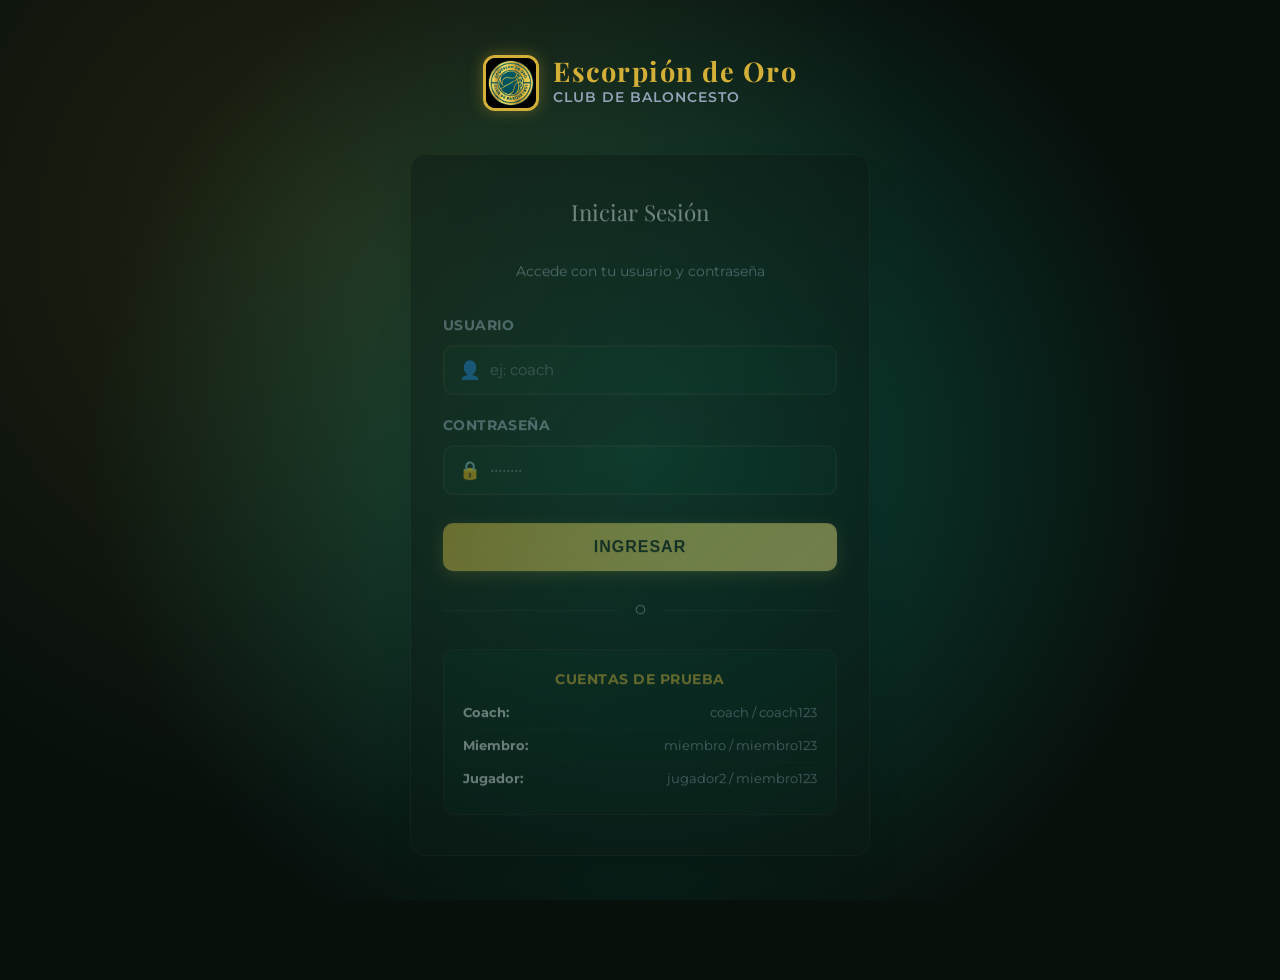
<file: cronograma.html>
<!DOCTYPE html>
<html lang="es">
<head>
  <meta charset="UTF-8" />
  <meta name="viewport" content="width=device-width, initial-scale=1.0"/>
  <title>Cronograma | Escorpión de Oro</title>
  <link rel="preconnect" href="https://fonts.googleapis.com">
  <link rel="preconnect" href="https://fonts.gstatic.com" crossorigin>
  <link href="https://fonts.googleapis.com/css2?family=Montserrat:wght@400;600;800&family=Playfair+Display:wght@700&display=swap" rel="stylesheet">
  <link rel="stylesheet" href="css/style.css" />
</head>
<body>

  <header class="header" id="mainHeader">
    <div class="container header-inner">
      <div class="logo">
        <img src="logo.png" alt="Logo Escorpión de Oro" onerror="this.style.display='none'"/>
        <div class="logo-text">
          <span class="logo-main">ESCORPIÓN DE ORO</span>
          <span class="logo-sub">Club de Baloncesto</span>
        </div>
      </div>
      <div class="club-members" id="clubMembers">
        <span class="members-label">Plantilla</span>
        <div class="members-list" id="membersList"></div>
        <button class="members-toggle" id="membersToggle">+3</button>
      </div>
      <button class="nav-toggle" id="navToggle" aria-label="Abrir menú">
        <span class="bar"></span><span class="bar"></span><span class="bar"></span>
      </button>
      <nav class="nav" id="mainNav">
        <ul class="nav-list">
          <li><a class="nav-link" href="index.html">Inicio</a></li>
          <li><a class="nav-link" href="informacion.html">Información del Club</a></li>
          <li><a class="nav-link" href="horarios.html">Horarios</a></li>
          <li><a class="nav-link" href="partidos.html">Partidos Finalizados</a></li>
          <li><a class="nav-link" href="puntuacion.html">Puntuación</a></li>
          <li><a class="nav-link active" href="cronograma.html">Cronograma</a></li>
          <li><a class="nav-link" href="miembros.html">Plantilla</a></li>
          <li><a class="nav-link" href="noticias.html">Noticias</a></li>
        </ul>
        <div class="nav-extra"><button class="btn-dark" id="themeToggle">🌙</button></div>
      </nav>
    </div>
  </header>

  <main class="container" style="padding:3rem 1.5rem;">
    <div class="panel-grid">
      <div class="card wide-card">
        <h2>Cronograma de Actividades y Reuniones</h2>
        <div class="cronograma-controls">
          <select id="filtroSemana"><option value="actual">Esta semana</option><option value="siguiente">Siguiente semana</option></select>
          <button class="btn-agendar" id="agendarBtn">+ Agendar Actividad</button>
        </div>
        <div class="cronograma-grid" id="cronogramaGrid"></div>

        <div class="modal" id="modalAgendar">
          <div class="modal-content">
            <span class="cerrar" id="cerrarModal">&times;</span>
            <h3>Nueva Actividad</h3>
            <form id="formAgendar">
              <label>Título</label>
              <input type="text" id="actTitulo" required />
              <label>Tipo</label>
              <select id="actTipo"><option value="Entrenamiento">Entrenamiento</option><option value="Reunión">Reunión</option><option value="Evento">Evento</option><option value="Partido">Partido</option></select>
              <label>Fecha</label>
              <input type="date" id="actFecha" required />
              <label>Hora</label>
              <input type="time" id="actHora" required />
              <label>Lugar</label>
              <input type="text" id="actLugar" placeholder="Polideportivo Escorpión" />
              <button type="submit" class="btn-guardar">Guardar</button>
            </form>
          </div>
        </div>
      </div>
    </div>
  </main>

  <footer class="footer">
    <div class="container footer-inner">
      <div class="footer-brand"><span class="logo-main">ESCORPIÓN DE ORO</span><p>Pasión y orgullo en cada jugada.</p></div>
      <div class="footer-copy"><p>© 2026 Escorpión de Oro. Todos los derechos reservados.</p></div>
    </div>
  </footer>

  <script src="js/db.js"></script>
  <script src="js/app.js"></script>
</body>
</html>
</file>
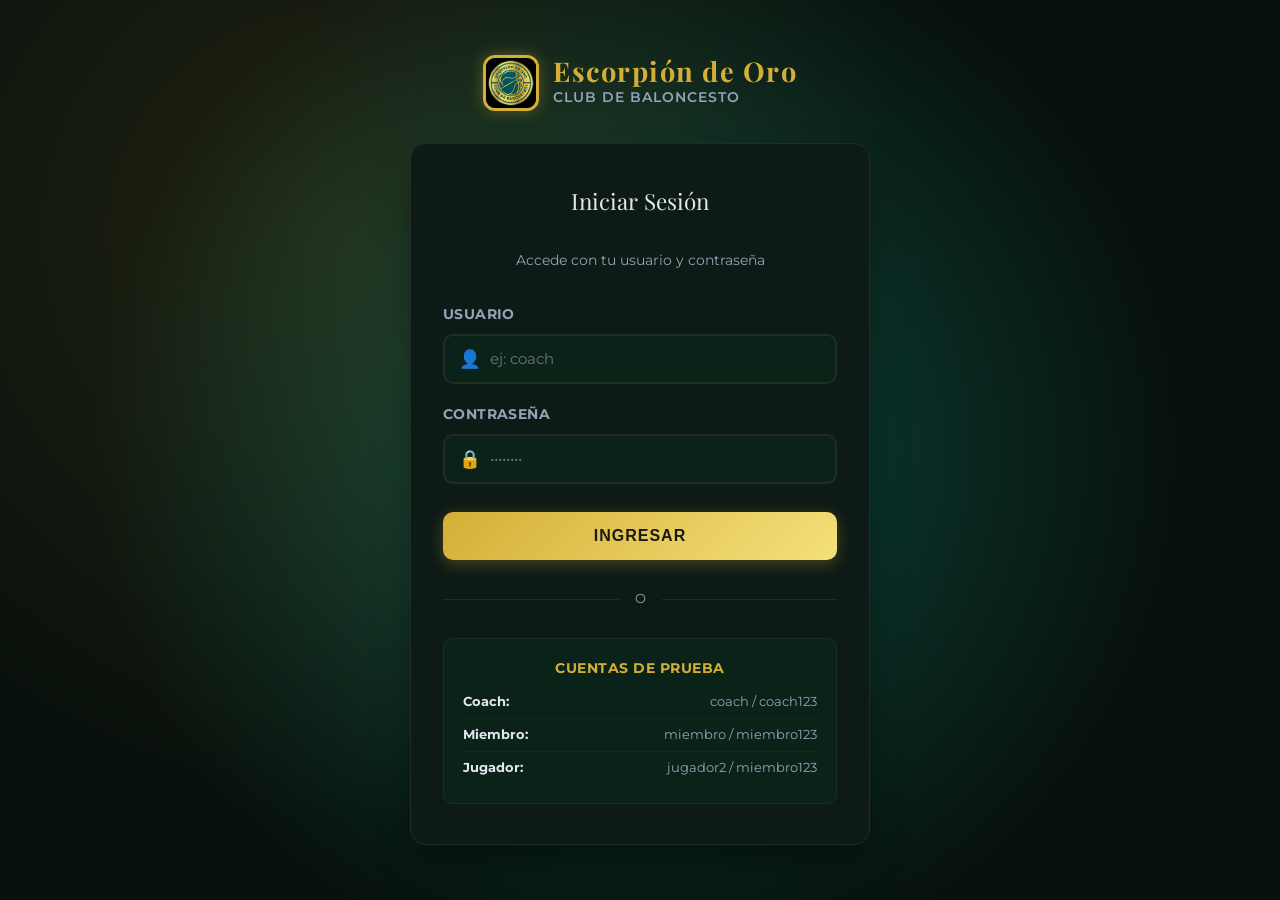
<file: horarios.html>
<!DOCTYPE html>
<html lang="es">
<head>
  <meta charset="UTF-8" />
  <meta name="viewport" content="width=device-width, initial-scale=1.0"/>
  <title>Horarios | Escorpión de Oro</title>
  <link rel="preconnect" href="https://fonts.googleapis.com">
  <link rel="preconnect" href="https://fonts.gstatic.com" crossorigin>
  <link href="https://fonts.googleapis.com/css2?family=Montserrat:wght@400;600;800&family=Playfair+Display:wght@700&display=swap" rel="stylesheet">
  <link rel="stylesheet" href="css/style.css" />
</head>
<body>

  <header class="header" id="mainHeader">
    <div class="container header-inner">
      <div class="logo">
        <img src="logo.png" alt="Logo Escorpión de Oro" onerror="this.style.display='none'"/>
        <div class="logo-text">
          <span class="logo-main">ESCORPIÓN DE ORO</span>
          <span class="logo-sub">Club de Baloncesto</span>
        </div>
      </div>
      <div class="club-members" id="clubMembers">
        <span class="members-label">Plantilla</span>
        <div class="members-list" id="membersList"></div>
        <button class="members-toggle" id="membersToggle">+3</button>
      </div>
      <button class="nav-toggle" id="navToggle" aria-label="Abrir menú">
        <span class="bar"></span><span class="bar"></span><span class="bar"></span>
      </button>
      <nav class="nav" id="mainNav">
        <ul class="nav-list">
          <li><a class="nav-link" href="index.html">Inicio</a></li>
          <li><a class="nav-link" href="informacion.html">Información del Club</a></li>
          <li><a class="nav-link active" href="horarios.html">Horarios</a></li>
          <li><a class="nav-link" href="partidos.html">Partidos Finalizados</a></li>
          <li><a class="nav-link" href="puntuacion.html">Puntuación</a></li>
          <li><a class="nav-link" href="cronograma.html">Cronograma</a></li>
          <li><a class="nav-link" href="miembros.html">Plantilla</a></li>
          <li><a class="nav-link" href="noticias.html">Noticias</a></li>
        </ul>
        <div class="nav-extra"><button class="btn-dark" id="themeToggle">🌙</button></div>
      </nav>
    </div>
  </header>

  <main class="container" style="padding:3rem 1.5rem;">
    <div class="panel-grid">
      <div class="card">
        <h2>Horarios de Entrenamiento</h2>
        <div class="table-wrapper">
          <table class="data-table">
            <thead><tr><th>Día</th><th>Categoría</th><th>Hora</th><th>Lugar</th><th>Entrenador</th></tr></thead>
            <tbody id="horariosBody"></tbody>
          </table>
        </div>
      </div>
      <div class="card">
        <h2>Próximos Eventos</h2>
        <div class="events-list" id="proximosEventos"></div>
      </div>
    </div>
  </main>

  <footer class="footer">
    <div class="container footer-inner">
      <div class="footer-brand"><span class="logo-main">ESCORPIÓN DE ORO</span><p>Pasión y orgullo en cada jugada.</p></div>
      <div class="footer-copy"><p>© 2026 Escorpión de Oro. Todos los derechos reservados.</p></div>
    </div>
  </footer>

  <script src="js/db.js"></script>
  <script src="js/app.js"></script>
</body>
</html>
</file>
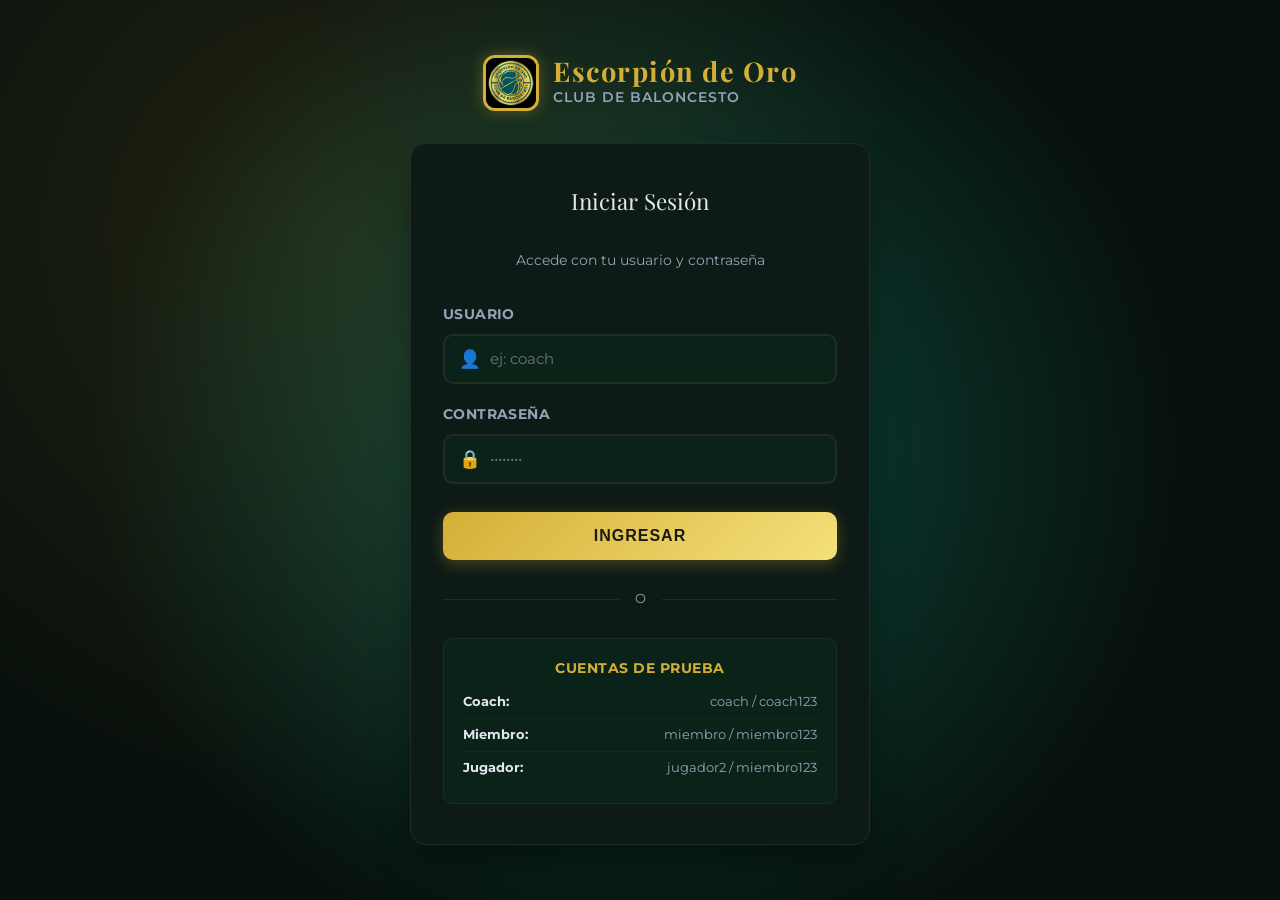
<file: informacion.html>
<!DOCTYPE html>
<html lang="es">
<head>
  <meta charset="UTF-8" />
  <meta name="viewport" content="width=device-width, initial-scale=1.0"/>
  <title>Información del Club | Escorpión de Oro</title>
  <link rel="preconnect" href="https://fonts.googleapis.com">
  <link rel="preconnect" href="https://fonts.gstatic.com" crossorigin>
  <link href="https://fonts.googleapis.com/css2?family=Montserrat:wght@400;600;800&family=Playfair+Display:wght@700&display=swap" rel="stylesheet">
  <link rel="stylesheet" href="css/style.css" />
</head>
<body>

  <header class="header" id="mainHeader">
    <div class="container header-inner">
      <div class="logo">
        <img src="logo.png" alt="Logo Escorpión de Oro" onerror="this.style.display='none'"/>
        <div class="logo-text">
          <span class="logo-main">ESCORPIÓN DE ORO</span>
          <span class="logo-sub">Club de Baloncesto</span>
        </div>
      </div>
      <div class="club-members" id="clubMembers">
        <span class="members-label">Plantilla</span>
        <div class="members-list" id="membersList"></div>
        <button class="members-toggle" id="membersToggle">+3</button>
      </div>
      <button class="nav-toggle" id="navToggle" aria-label="Abrir menú">
        <span class="bar"></span><span class="bar"></span><span class="bar"></span>
      </button>
      <nav class="nav" id="mainNav">
        <ul class="nav-list">
          <li><a class="nav-link" href="index.html">Inicio</a></li>
          <li><a class="nav-link active" href="informacion.html">Información del Club</a></li>
          <li><a class="nav-link" href="horarios.html">Horarios</a></li>
          <li><a class="nav-link" href="partidos.html">Partidos Finalizados</a></li>
          <li><a class="nav-link" href="puntuacion.html">Puntuación</a></li>
          <li><a class="nav-link" href="cronograma.html">Cronograma</a></li>
          <li><a class="nav-link" href="miembros.html">Plantilla</a></li>
          <li><a class="nav-link" href="noticias.html">Noticias</a></li>
        </ul>
        <div class="nav-extra"><button class="btn-dark" id="themeToggle">🌙</button></div>
      </nav>
    </div>
  </header>

  <main class="container" style="padding:3rem 1.5rem;">
    <div class="panel-grid">
      <div class="card info-card">
        <h2>Sobre el Club</h2>
        <p><strong>Escorpión de Oro</strong> no es solo un club de baloncesto; es una comunidad de atletas que definen el estándar de la excelencia. Nuestra misión es elevar el deporte a través de la disciplina técnica y el espíritu de lucha sin límites. Formamos líderes en la cancha impulsando el crecimiento del baloncesto en nuestra región con una visión industrial y profesional.</p>
        <ul class="info-list">
          <li><strong>Nombre:</strong> Escorpión de Oro</li>
          <li><strong>Deporte:</strong> Baloncesto</li>
          <li><strong>Sede:</strong> Polideportivo Escorpión, Sevilla, España</li>
          <li><strong>Fundación:</strong> 2010</li>
          <li><strong>Entrenador:</strong> Coach Mateo Rivas</li>
        </ul>
        <div class="social">
          <a href="#" title="Facebook">Facebook</a>
          <a href="#" title="Instagram">Instagram</a>
          <a href="#" title="YouTube">YouTube</a>
          <a href="#" title="X">X</a>
          <a href="#" title="LinkedIn">LinkedIn</a>
          <a href="#" title="TikTok">TikTok</a>
        </div>
      </div>
      <div class="card gallery-card">
        <h2>Galería del Club</h2>
        <div class="gallery" id="clubGallery"></div>
      </div>
      <div class="card values-card wide-card">
        <h2>Valores Héroes y Élite</h2>
        <div class="values-grid">
          <div class="value"><span class="value-num">01</span><h3>Estadísticas</h3><p>Rendimiento de cada jugador con datos técnicos detallados.</p></div>
          <div class="value"><span class="value-num">02</span><h3>Calendario</h3><p>Horarios oficiales de partidos y eventos del club.</p></div>
          <div class="value"><span class="value-num">03</span><h3>Noticias</h3><p>Información exclusiva del equipo y resultados recientes.</p></div>
        </div>
      </div>
    </div>
  </main>

  <footer class="footer">
    <div class="container footer-inner">
      <div class="footer-brand"><span class="logo-main">ESCORPIÓN DE ORO</span><p>Pasión y orgullo en cada jugada.</p></div>
      <div class="footer-copy"><p>© 2026 Escorpión de Oro. Todos los derechos reservados.</p><p>Sitio de gestión interna del club — sin sección de compra ni entradas.</p></div>
    </div>
  </footer>

  <script src="js/db.js"></script>
  <script src="js/app.js"></script>
</body>
</html>
</file>
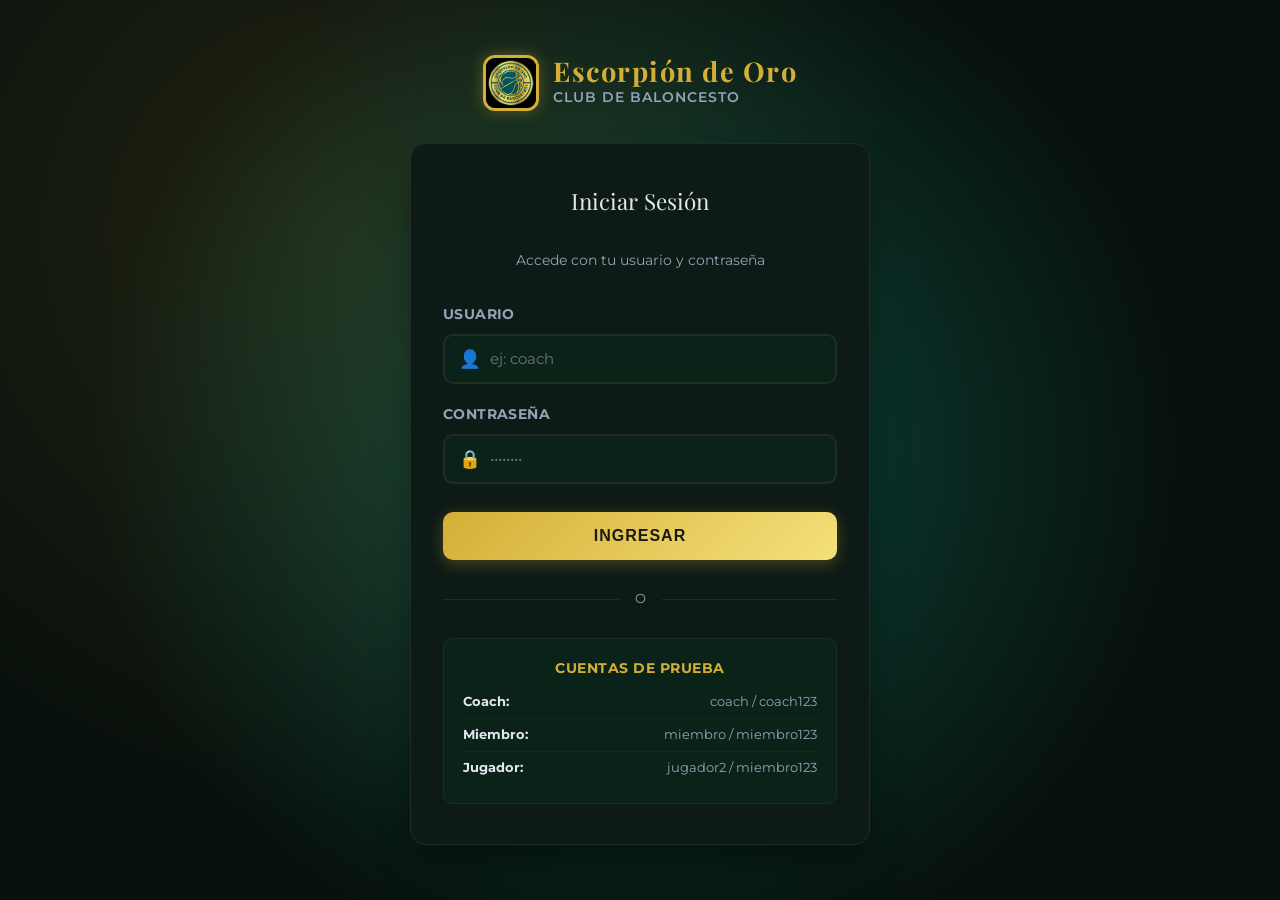
<file: login.html>
<!DOCTYPE html>
<html lang="es">
<head>
  <meta charset="UTF-8" />
  <meta name="viewport" content="width=device-width, initial-scale=1.0"/>
  <title>Iniciar Sesión | Escorpión de Oro</title>
  <link rel="preconnect" href="https://fonts.googleapis.com">
  <link rel="preconnect" href="https://fonts.gstatic.com" crossorigin>
  <link href="https://fonts.googleapis.com/css2?family=Montserrat:wght@400;600;800&family=Playfair+Display:wght@700&display=swap" rel="stylesheet">
  <link rel="stylesheet" href="css/style.css" />
  <style>
    /* Fondo de la página */
    .login-page {
      min-height: 100vh;
      display: flex;
      align-items: center;
      justify-content: center;
      background: radial-gradient(circle at center, #0b4a3e 0%, #08100c 70%);
      padding: 2rem;
      position: relative;
      overflow: hidden;
    }
    .login-page::before {
      content: "";
      position: absolute;
      top: -10%;
      left: -10%;
      width: 120%;
      height: 120%;
      background: radial-gradient(circle at 30% 30%, rgba(212, 175, 55, 0.12), transparent 45%);
      pointer-events: none;
      z-index: 0;
    }

    /* Contenedor principal centrado */
    .login-wrapper {
      position: relative;
      z-index: 1;
      width: 100%;
      max-width: 460px;
      display: flex;
      flex-direction: column;
      align-items: center;
    }

    /* Logo más pequeño, a la izquierda del título */
    .login-brand {
      display: flex;
      align-items: center;
      gap: 0.9rem;
      margin-bottom: 2rem;
      justify-content: center;
    }
    .login-logo {
      width: 56px;
      height: 56px;
      border-radius: 12px;
      border: 3px solid var(--dorado);
      object-fit: cover;
      box-shadow: 0 0 15px rgba(212, 175, 55, 0.35);
      flex-shrink: 0;
    }
    .login-brand-text {
      display: flex;
      flex-direction: column;
    }
    .login-brand h1 {
      font-family: 'Playfair Display', serif;
      font-size: 1.7rem;
      color: var(--dorado);
      margin: 0;
      letter-spacing: 1.5px;
      line-height: 1.1;
    }
    .login-brand span {
      font-size: 0.85rem;
      color: var(--texto-suave);
      font-weight: 600;
      letter-spacing: 1px;
      text-transform: uppercase;
    }

    /* Cuadro del formulario */
    .login-card {
      background: var(--fondo-tarjeta);
      border: 1px solid var(--borde);
      border-radius: 16px;
      padding: 2.5rem 2rem;
      width: 100%;
      box-shadow: 0 20px 40px -10px rgba(0, 0, 0, 0.5);
      animation: slideUp 0.5s ease-out;
    }
    @keyframes slideUp {
      from { opacity: 0; transform: translateY(20px); }
      to { opacity: 1; transform: translateY(0); }
    }

    .form-title {
      text-align: center;
      margin-bottom: 1.8rem;
      color: var(--texto);
      font-family: 'Playfair Display', serif;
      font-size: 1.4rem;
    }
    .form-subtitle {
      text-align: center;
      color: var(--texto-suave);
      font-size: 0.9rem;
      margin-bottom: 2rem;
    }

    .form-group {
      margin-bottom: 1.25rem;
    }
    .form-group label {
      display: block;
      margin-bottom: 0.5rem;
      font-weight: 700;
      color: var(--texto-suave);
      font-size: 0.85rem;
      letter-spacing: 0.4px;
      text-transform: uppercase;
    }
    .input-wrapper {
      position: relative;
    }
    .input-wrapper input {
      width: 100%;
      background: var(--fondo-input);
      border: 2px solid var(--borde);
      color: var(--texto);
      padding: 0.85rem 1rem 0.85rem 2.8rem;
      border-radius: 10px;
      font-family: inherit;
      font-size: 0.95rem;
      box-sizing: border-box;
      transition: all 0.3s ease;
    }
    .input-wrapper input:focus {
      outline: none;
      border-color: var(--dorado);
      box-shadow: 0 0 0 3px rgba(212, 175, 55, 0.15);
    }
    .input-wrapper input::placeholder {
      color: #6b7280;
    }
    .input-icon {
      position: absolute;
      left: 1rem;
      top: 50%;
      transform: translateY(-50%);
      color: var(--texto-suave);
      font-size: 1.1rem;
    }

    .btn-login {
      width: 100%;
      background: linear-gradient(135deg, var(--dorado) 0%, #f5e07a 100%);
      color: #1a1a10;
      border: none;
      padding: 0.95rem;
      border-radius: 10px;
      font-weight: 800;
      font-size: 1rem;
      letter-spacing: 1px;
      text-transform: uppercase;
      cursor: pointer;
      transition: all 0.3s ease;
      box-shadow: 0 4px 15px rgba(212, 175, 55, 0.3);
      margin-top: 0.5rem;
    }
    .btn-login:hover {
      transform: translateY(-2px);
      box-shadow: 0 8px 25px rgba(212, 175, 55, 0.4);
      background: linear-gradient(135deg, #f5e07a 0%, var(--dorado) 100%);
    }
    .btn-login:active {
      transform: translateY(0);
    }

    .login-divider {
      display: flex;
      align-items: center;
      gap: 1rem;
      margin: 1.8rem 0;
      color: var(--texto-suave);
      font-size: 0.8rem;
    }
    .login-divider::before, .login-divider::after {
      content: "";
      flex: 1;
      height: 1px;
      background: var(--borde);
    }

    .cuentas-prueba {
      margin-top: 1.5rem;
      padding: 1.2rem;
      background: var(--fondo-input);
      border: 1px solid var(--borde);
      border-radius: 10px;
    }
    .cuentas-prueba h4 {
      color: var(--dorado);
      font-size: 0.85rem;
      margin-bottom: 0.75rem;
      text-transform: uppercase;
      letter-spacing: 0.5px;
      text-align: center;
    }
    .cuenta-item {
      display: flex;
      justify-content: space-between;
      font-size: 0.8rem;
      color: var(--texto-suave);
      margin-bottom: 0.35rem;
      padding-bottom: 0.35rem;
      border-bottom: 1px solid rgba(255,255,255,0.03);
    }
    .cuenta-item:last-child { border-bottom: none; margin-bottom: 0; }
    .cuenta-item strong {
      color: var(--texto);
      font-weight: 700;
    }

    @media (max-width: 480px) {
      .login-card { padding: 2rem 1.5rem; }
      .login-brand h1 { font-size: 1.5rem; }
    }
  </style>
</head>
<body>

  <div class="login-page">
    <div class="login-wrapper">
      <div class="login-brand">
        <img src="logo.png" alt="Logo Escorpión de Oro" class="login-logo" onerror="this.style.display='none'"/>
        <div class="login-brand-text">
          <h1>Escorpión de Oro</h1>
          <span>Club de Baloncesto</span>
        </div>
      </div>

      <div class="login-card">
        <div class="form-title">Iniciar Sesión</div>
        <div class="form-subtitle">Accede con tu usuario y contraseña</div>

        <form id="formLogin">
          <div class="form-group">
            <label>Usuario</label>
            <div class="input-wrapper">
              <span class="input-icon">👤</span>
              <input type="text" id="loginUsername" placeholder="ej: coach" required />
            </div>
          </div>
          <div class="form-group">
            <label>Contraseña</label>
            <div class="input-wrapper">
              <span class="input-icon">🔒</span>
              <input type="password" id="loginPassword" placeholder="••••••••" required />
            </div>
          </div>
          <button type="submit" class="btn-login">Ingresar</button>
        </form>

        <div class="login-divider">O</div>

        <div class="cuentas-prueba">
          <h4>Cuentas de prueba</h4>
          <div class="cuenta-item"><strong>Coach:</strong> <span>coach / coach123</span></div>
          <div class="cuenta-item"><strong>Miembro:</strong> <span>miembro / miembro123</span></div>
          <div class="cuenta-item"><strong>Jugador:</strong> <span>jugador2 / miembro123</span></div>
        </div>
      </div>
    </div>
  </div>

  <script src="js/db.js"></script>
  <script>
    document.getElementById('formLogin').addEventListener('submit', async (e) => {
      e.preventDefault();
      const username = document.getElementById('loginUsername').value.trim();
      const password = document.getElementById('loginPassword').value;

      const usuarios = await window.escDb.getUsers();
      const usuario = usuarios.find(u => u.username === username && u.password === password);

      if (!usuario) {
        alert('Usuario o contraseña incorrectos. Intenta con una cuenta de prueba.');
        return;
      }

      await window.escDb.setSession(usuario);
      window.location.href = 'index.html';
    });

    window.escDb.initDefaultUsers();
  </script>
</body>
</html>
</file>
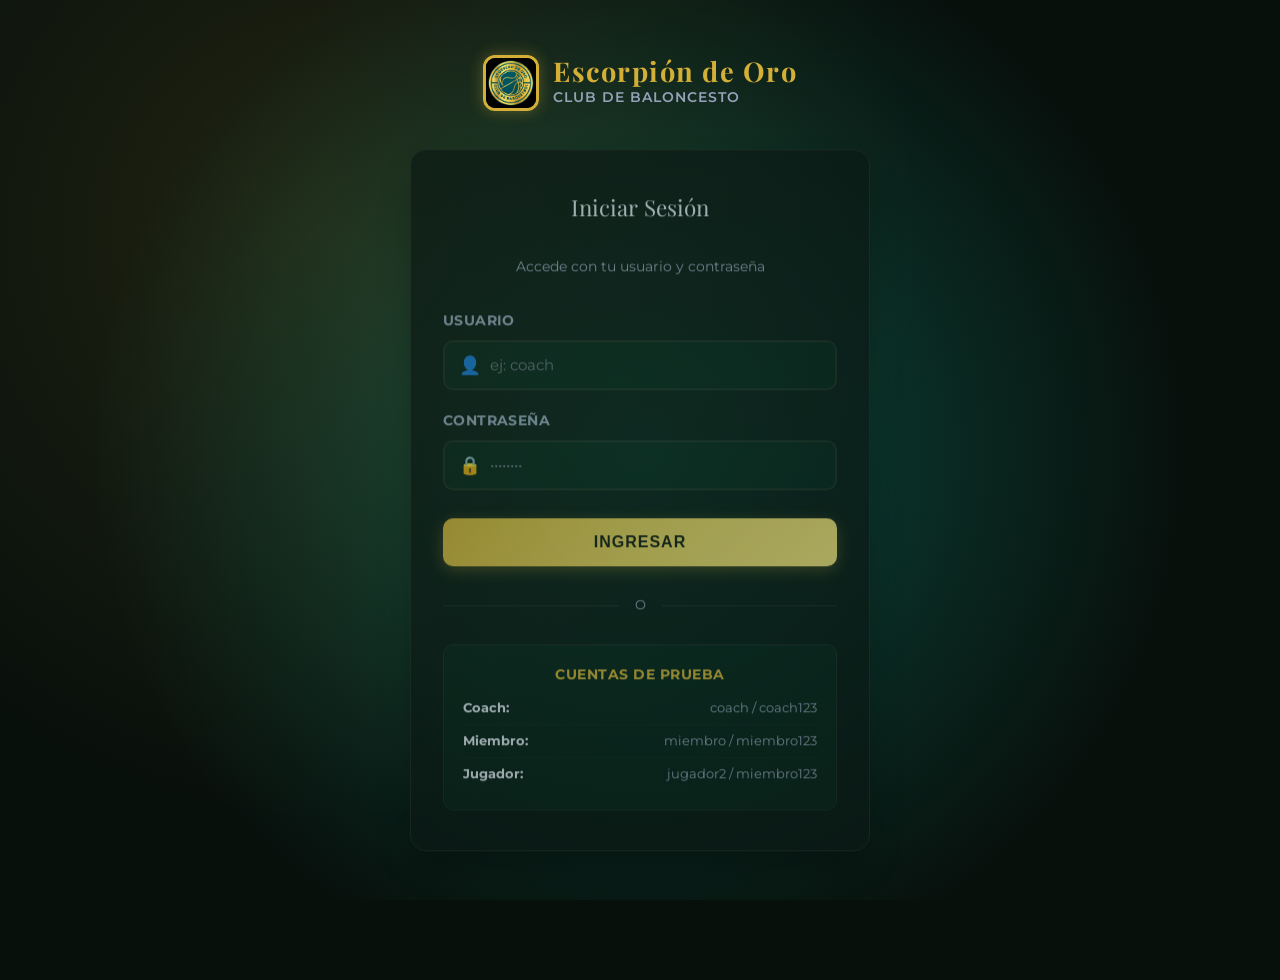
<file: miembros.html>
<!DOCTYPE html>
<html lang="es">
<head>
  <meta charset="UTF-8" />
  <meta name="viewport" content="width=device-width, initial-scale=1.0"/>
  <title>Plantilla | Escorpión de Oro</title>
  <link rel="preconnect" href="https://fonts.googleapis.com">
  <link rel="preconnect" href="https://fonts.gstatic.com" crossorigin>
  <link href="https://fonts.googleapis.com/css2?family=Montserrat:wght@400;600;800&family=Playfair+Display:wght@700&display=swap" rel="stylesheet">
  <link rel="stylesheet" href="css/style.css" />
  <style>
    .form-row { display: grid; grid-template-columns: 1fr 1fr; gap: 1rem; }
    @media (max-width: 560px) { .form-row { grid-template-columns: 1fr; } }
    .form-actions { display: flex; gap: 0.75rem; justify-content: flex-end; margin-top: 1rem; }
  </style>
</head>
<body>

  <header class="header" id="mainHeader">
    <div class="container header-inner">
      <div class="logo">
        <img src="logo.png" alt="Logo Escorpión de Oro" onerror="this.style.display='none'"/>
        <div class="logo-text">
          <span class="logo-main">ESCORPIÓN DE ORO</span>
          <span class="logo-sub">Club de Baloncesto</span>
        </div>
      </div>
      <div class="nav-extra">
        <button class="btn-dark" id="btnPerfilMiembros">Perfil</button>
        <button class="btn-dark" id="btnSalirMiembros">Cerrar Sesión</button>
      </div>
    </div>
  </header>

  <main class="container" style="padding:3rem 1.5rem;">
    <div class="panel-header" style="margin-bottom:1.5rem; align-items:center;">
      <h2>Plantilla del Club</h2>
      <button class="btn-guardar" id="btnNuevoMiembro" style="padding:0.55rem 1.1rem; font-size:0.9rem; margin-left:auto;">+ Agregar Jugador</button>
    </div>

    <div class="card wide-card">
      <div class="table-wrapper">
        <table class="data-table">
          <thead>
            <tr>
              <th>Foto</th>
              <th>Nombre</th>
              <th>Posición</th>
              <th>Número</th>
              <th>Partidos</th>
              <th>Puntos</th>
              <th>Acciones</th>
            </tr>
          </thead>
          <tbody id="miembrosBody"></tbody>
        </table>
      </div>
    </div>

    <!-- Modal Agregar/Editar Miembro -->
    <div class="modal" id="modalMiembro">
      <div class="modal-content">
        <span class="cerrar" id="cerrarModalMiembro">&times;</span>
        <h3 id="modalMiembroTitulo">Agregar Jugador</h3>
        <form id="formMiembro">
          <input type="hidden" id="miembroIdx" />
          <div class="form-row">
            <div class="form-group">
              <label>Nombre completo</label>
              <input type="text" id="mNombre" required placeholder="Juan Pérez" />
            </div>
            <div class="form-group">
              <label>Posición</label>
              <select id="mPosicion" required>
                <option value="Base">Base</option>
                <option value="Escolta">Escolta</option>
                <option value="Alero">Alero</option>
                <option value="Ala-Pívot">Ala-Pívot</option>
                <option value="Pívot">Pívot</option>
              </select>
            </div>
          </div>
          <div class="form-row">
            <div class="form-group">
              <label>Número de camiseta</label>
              <input type="number" id="mNumero" required min="0" max="99" placeholder="23" />
            </div>
            <div class="form-group">
              <label>Foto (nombre de archivo)</label>
              <input type="text" id="mFoto" placeholder="logo.png" />
            </div>
          </div>
          <div class="form-group">
            <label>Apodo / Bio corta</label>
            <input type="text" id="mBio" placeholder="El Base Veloz" />
          </div>
          <div class="form-actions">
            <button type="button" class="btn-dark" id="btnCancelarMiembro">Cancelar</button>
            <button type="submit" class="btn-guardar">Guardar Jugador</button>
          </div>
        </form>
      </div>
    </div>
  </main>

  <footer class="footer">
    <div class="container footer-inner">
      <div class="footer-brand"><span class="logo-main">ESCORPIÓN DE ORO</span><p>Pasión y orgullo en cada jugada.</p></div>
      <div class="footer-copy"><p>© 2026 Escorpión de Oro. Todos los derechos reservados.</p></div>
    </div>
  </footer>

  <script src="js/db.js"></script>
  <script src="js/app.js"></script>
  <script>
    let idxEditando = null;

    async function cargarMiembros() {
      const estado = await window.escDb.load();
      const body = document.getElementById('miembrosBody');
      const sesion = await window.escDb.getSession();
      const esCoach = sesion && sesion.rol === 'coach';
      if (!estado || !estado.miembros) { body.innerHTML = ''; return; }

      body.innerHTML = estado.miembros.map((m, i) => `
        <tr>
          <td><img src="${m.foto || 'logo.png'}" class="member-avatar" onerror="this.src='logo.png'; this.style.display='block';"></td>
          <td><strong>${m.nombre}</strong>${m.apodo ? '<br><small style="color:var(--texto-suave); font-size:0.75rem;">'+m.apodo+'</small>' : ''}</td>
          <td>${m.posicion || 'Sin asignar'}</td>
          <td>${m.numero || '-'}</td>
          <td>${m.partidos || 0}</td>
          <td>${m.puntos || 0}</td>
          <td style="display:flex; gap:0.4rem; flex-wrap:wrap;">
            <button class="btn-dark" style="padding:0.3rem 0.6rem; font-size:0.8rem; background:transparent; color:var(--dorado); border-color:var(--dorado);" onclick="appVerMiembro(${i})">Ver</button>
            ${esCoach ? `
              <button class="btn-guardar" style="padding:0.3rem 0.6rem; font-size:0.8rem;" onclick="appEditarMiembro(${i})">Editar</button>
              <button class="btn-dark" style="padding:0.3rem 0.6rem; font-size:0.8rem; background:transparent; color:#ef4444; border-color:#ef4444;" onclick="appEliminarMiembro(${i})">Eliminar</button>
            ` : ''}
          </td>
        </tr>
      `).join('');
    }

    window.appEditarMiembro = async (i) => {
      const estado = await window.escDb.load();
      const m = estado.miembros[i];
      idxEditando = i;
      document.getElementById('modalMiembroTitulo').textContent = 'Editar Jugador';
      document.getElementById('miembroIdx').value = i;
      document.getElementById('mNombre').value = m.nombre || '';
      document.getElementById('mPosicion').value = m.posicion || 'Base';
      document.getElementById('mNumero').value = m.numero || '';
      document.getElementById('mFoto').value = m.foto || '';
      document.getElementById('mBio').value = m.apodo || '';
      document.getElementById('modalMiembro').classList.add('active');
    };

    window.appEliminarMiembro = async (i) => {
      if (!confirm('¿Eliminar este jugador de la plantilla?')) return;
      const estado = await window.escDb.load();
      estado.miembros.splice(i, 1);
      await window.escDb.save(estado);
      cargarMiembros();
    };

    document.getElementById('btnNuevoMiembro')?.addEventListener('click', () => {
      idxEditando = null;
      document.getElementById('modalMiembroTitulo').textContent = 'Agregar Jugador';
      document.getElementById('formMiembro').reset();
      document.getElementById('miembroIdx').value = '';
      document.getElementById('modalMiembro').classList.add('active');
    });

    document.getElementById('cerrarModalMiembro')?.addEventListener('click', () => {
      document.getElementById('modalMiembro').classList.remove('active');
    });
    document.getElementById('btnCancelarMiembro')?.addEventListener('click', () => {
      document.getElementById('modalMiembro').classList.remove('active');
    });
    document.getElementById('modalMiembro')?.addEventListener('click', (e) => { if (e.target === document.getElementById('modalMiembro')) document.getElementById('modalMiembro').classList.remove('active'); });

    document.getElementById('formMiembro')?.addEventListener('submit', async (e) => {
      e.preventDefault();
      const estado = await window.escDb.load();
      const jugador = {
        nombre: document.getElementById('mNombre').value.trim(),
        posicion: document.getElementById('mPosicion').value,
        numero: document.getElementById('mNumero').value.trim(),
        foto: document.getElementById('mFoto').value.trim() || 'logo.png',
        apodo: document.getElementById('mBio').value.trim(),
        partidos: 0,
        puntos: 0
      };
      if (!jugador.nombre) { alert('El nombre es obligatorio'); return; }

      if (idxEditando !== null) {
        estado.miembros[idxEditando] = { ...estado.miembros[idxEditando], ...jugador };
      } else {
        estado.miembros.push(jugador);
      }
      await window.escDb.save(estado);
      document.getElementById('modalMiembro').classList.remove('active');
      cargarMiembros();
    });

    window.appVerMiembro = (i) => {
      const m = estadoMiembrosCache?.[i];
      if (!m) return;
      alert(`🏀 ${m.nombre}\n\nPosición: ${m.posicion || 'Sin asignar'}\nNúmero: ${m.numero || '-'}\nPartidos: ${m.partidos || 0}\nPuntos: ${m.puntos || 0}\nApodo: ${m.apodo || 'Sin apodo'}`);
    };

    let estadoMiembrosCache = null;

    const _cargarMiembrosOrig = cargarMiembros;
    cargarMiembros = async function() {
      const estado = await window.escDb.load();
      estadoMiembrosCache = estado.miembros || [];
      await _cargarMiembrosOrig();
    };

    document.getElementById('btnSalirMiembros')?.addEventListener('click', async () => {
      await window.escDb.clearSession();
      window.location.href = 'login.html';
    });
    document.getElementById('btnPerfilMiembros')?.addEventListener('click', () => { window.location.href = 'profile.html'; });

    document.addEventListener('DOMContentLoaded', cargarMiembros);
  </script>
</body>
</html>
</file>
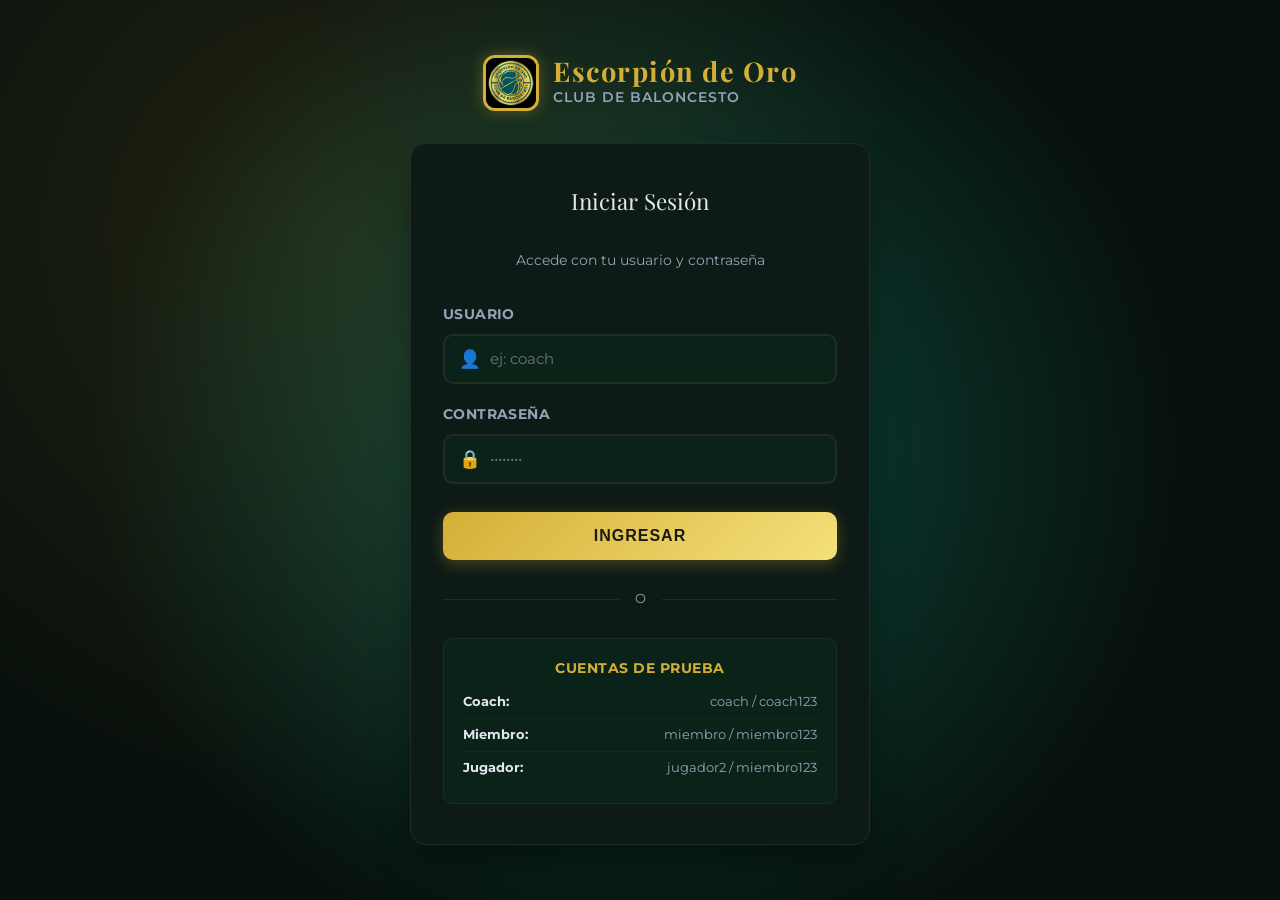
<file: noticias.html>
<!DOCTYPE html>
<html lang="es">
<head>
  <meta charset="UTF-8" />
  <meta name="viewport" content="width=device-width, initial-scale=1.0"/>
  <title>Noticias | Escorpión de Oro</title>
  <link rel="preconnect" href="https://fonts.googleapis.com">
  <link rel="preconnect" href="https://fonts.gstatic.com" crossorigin>
  <link href="https://fonts.googleapis.com/css2?family=Montserrat:wght@400;600;800&family=Playfair+Display:wght@700&display=swap" rel="stylesheet">
  <link rel="stylesheet" href="css/style.css" />
  <style>
    .news-form { background: var(--fondo-tarjeta); border: 1px solid var(--borde); border-radius: var(--radius); padding: 1.5rem; margin-bottom: 2rem; box-shadow: var(--sombra); }
    .news-form h3 { margin-top: 0; color: var(--dorado); font-size: 1.1rem; margin-bottom: 1rem; }
    .news-grid { display: grid; grid-template-columns: repeat(auto-fill, minmax(300px, 1fr)); gap: 1.5rem; }
    .news-card { background: var(--fondo-tarjeta); border: 1px solid var(--borde); border-radius: var(--radius); padding: 1.5rem; box-shadow: var(--sombra); transition: var(--transicion); }
    .news-card:hover { border-color: var(--dorado); transform: translateY(-3px); }
    .news-card h4 { color: var(--texto); margin: 0 0 0.5rem; font-size: 1.1rem; }
    .news-card .news-date { font-size: 0.8rem; color: var(--texto-suave); margin-bottom: 0.75rem; display: block; }
    .news-card p { color: var(--texto-suave); font-size: 0.9rem; line-height: 1.5; margin-bottom: 1rem; }
    .news-card .news-actions { display: flex; gap: 0.5rem; }
    .form-row { display: grid; grid-template-columns: 1fr 1fr; gap: 1rem; }
    @media (max-width: 560px) { .form-row { grid-template-columns: 1fr; } }
    .news-img-preview { width: 100%; height: 150px; border-radius: 8px; object-fit: cover; background: var(--fondo-input); border: 1px solid var(--borde); margin-top: 0.5rem; display: none; }
  </style>
</head>
<body>

  <header class="header" id="mainHeader">
    <div class="container header-inner">
      <div class="logo">
        <img src="logo.png" alt="Logo Escorpión de Oro" onerror="this.style.display='none'"/>
        <div class="logo-text">
          <span class="logo-main">ESCORPIÓN DE ORO</span>
          <span class="logo-sub">Club de Baloncesto</span>
        </div>
      </div>
      <div class="nav-extra">
        <button class="btn-dark" id="btnPerfilNoticias">Perfil</button>
        <button class="btn-dark" id="btnSalirNoticias">Cerrar Sesión</button>
      </div>
    </div>
  </header>

  <main class="container" style="padding:3rem 1.5rem;">
    <div class="panel-header" style="margin-bottom:1.5rem; align-items:center;">
      <h2>Noticias del Club</h2>
      <button class="btn-guardar" id="btnNuevaNoticia" style="padding:0.55rem 1.1rem; font-size:0.9rem; margin-left:auto;">+ Nueva Noticia</button>
    </div>

    <!-- Formulario Nueva Noticia -->
    <div class="news-form" id="formNoticiaBox" style="display:none;">
      <h3>✍️ Escribir Noticia</h3>
      <form id="formNoticia">
        <div class="form-group">
          <label>Título</label>
          <input type="text" id="nTitulo" required placeholder="Ej: Victoria importante vs Halcones" />
        </div>
        <div class="form-row">
          <div class="form-group">
            <label>Categoría</label>
            <select id="nCategoria">
              <option value="General">General</option>
              <option value="Partido">Resultado de Partido</option>
              <option value="Entrenamiento">Entrenamiento</option>
              <option value="Evento">Evento</option>
              <option value="Anuncio">Anuncio Importante</option>
            </select>
          </div>
          <div class="form-group">
            <label>Imagen (nombre de archivo)</label>
            <input type="text" id="nImagen" placeholder="WhatsApp Image 2026-11-12 at 16.20.45 (3).jpeg" />
          </div>
        </div>
        <div class="form-group">
          <label>Contenido</label>
          <textarea id="nContenido" rows="5" required placeholder="Cuenta lo que pasó..."></textarea>
        </div>
        <img id="nPreview" class="news-img-preview" />
        <div class="form-actions">
          <button type="button" class="btn-dark" id="btnCancelarNoticia">Cancelar</button>
          <button type="submit" class="btn-guardar">Publicar Noticia</button>
        </div>
      </form>
    </div>

    <div class="news-grid" id="noticiasGrid"></div>
  </main>

  <footer class="footer">
    <div class="container footer-inner">
      <div class="footer-brand"><span class="logo-main">ESCORPIÓN DE ORO</span><p>Pasión y orgullo en cada jugada.</p></div>
      <div class="footer-copy"><p>© 2026 Escorpión de Oro. Todos los derechos reservados.</p></div>
    </div>
  </footer>

  <script src="js/db.js"></script>
  <script src="js/app.js"></script>
  <script>
    let idxEditandoNoticia = null;

    async function cargarNoticias() {
      const estado = await window.escDb.load();
      const grid = document.getElementById('noticiasGrid');
      const sesion = await window.escDb.getSession();
      const esCoach = sesion && sesion.rol === 'coach';
      if (!estado || !estado.noticias) {
        grid.innerHTML = '<p style="color:var(--texto-suave); text-align:center; padding:2rem">No hay noticias aún.</p>';
        return;
      }
      const noticias = [...estado.noticias].reverse();
      grid.innerHTML = noticias.map((n, i) => `
        <div class="news-card">
          ${n.imagen ? `<img src="${n.imagen}" class="news-img-preview" style="display:block;" onerror="this.style.display='none'">` : ''}
          <span class="news-date">${n.fecha} • ${n.categoria}</span>
          <h4>${n.titulo}</h4>
          <p>${n.contenido}</p>
          <div class="news-actions">
            ${esCoach ? `
              <button class="btn-guardar" style="padding:0.3rem 0.6rem; font-size:0.8rem;" onclick="appEditarNoticia(${i})">Editar</button>
              <button class="btn-dark" style="padding:0.3rem 0.6rem; font-size:0.8rem; background:transparent; color:#ef4444; border-color:#ef4444;" onclick="appEliminarNoticia(${i})">Eliminar</button>
            ` : ''}
          </div>
        </div>
      `).join('');
    }

    window.appEditarNoticia = async (i) => {
      const estado = await window.escDb.load();
      const noticias = [...estado.noticias].reverse();
      const n = noticias[i];
      const idxOriginal = estado.noticias.findIndex(x => x.titulo === n.titulo && x.fecha === n.fecha);
      idxEditandoNoticia = idxOriginal;
      document.getElementById('formNoticiaBox').style.display = 'block';
      document.getElementById('formNoticiaBox').scrollIntoView({ behavior: 'smooth' });
      document.getElementById('nTitulo').value = n.titulo;
      document.getElementById('nCategoria').value = n.categoria;
      document.getElementById('nImagen').value = n.imagen || '';
      document.getElementById('nContenido').value = n.contenido;
      document.getElementById('nPreview').src = n.imagen || '';
      document.getElementById('nPreview').style.display = n.imagen ? 'block' : 'none';
    };

    window.appEliminarNoticia = async (i) => {
      if (!confirm('¿Eliminar esta noticia?')) return;
      const estado = await window.escDb.load();
      const noticias = [...estado.noticias].reverse();
      const n = noticias[i];
      const idxOriginal = estado.noticias.findIndex(x => x.titulo === n.titulo && x.fecha === n.fecha);
      estado.noticias.splice(idxOriginal, 1);
      await window.escDb.save(estado);
      cargarNoticias();
    };

    document.getElementById('btnNuevaNoticia')?.addEventListener('click', () => {
      idxEditandoNoticia = null;
      document.getElementById('formNoticiaBox').style.display = 'block';
      document.getElementById('formNoticiaBox').scrollIntoView({ behavior: 'smooth' });
      document.getElementById('formNoticia').reset();
      document.getElementById('nPreview').style.display = 'none';
    });

    document.getElementById('btnCancelarNoticia')?.addEventListener('click', () => {
      document.getElementById('formNoticiaBox').style.display = 'none';
    });

    document.getElementById('nImagen')?.addEventListener('input', (e) => {
      const prev = document.getElementById('nPreview');
      prev.src = e.target.value || '';
      prev.style.display = e.target.value ? 'block' : 'none';
    });

    document.getElementById('formNoticia')?.addEventListener('submit', async (e) => {
      e.preventDefault();
      const estado = await window.escDb.load();
      const noticia = {
        titulo: document.getElementById('nTitulo').value.trim(),
        categoria: document.getElementById('nCategoria').value,
        imagen: document.getElementById('nImagen').value.trim(),
        contenido: document.getElementById('nContenido').value.trim(),
        fecha: new Date().toLocaleDateString('es-ES', { day: 'numeric', month: 'short', year: 'numeric' })
      };
      if (!noticia.titulo || !noticia.contenido) { alert('Título y contenido son obligatorios'); return; }
      if (!estado.noticias) estado.noticias = [];
      if (idxEditandoNoticia !== null) {
        estado.noticias[idxEditandoNoticia] = noticia;
      } else {
        estado.noticias.push(noticia);
      }
      await window.escDb.save(estado);
      document.getElementById('formNoticiaBox').style.display = 'none';
      cargarNoticias();
    });

    document.getElementById('btnSalirNoticias')?.addEventListener('click', async () => {
      await window.escDb.clearSession();
      window.location.href = 'login.html';
    });
    document.getElementById('btnPerfilNoticias')?.addEventListener('click', () => { window.location.href = 'profile.html'; });

    document.addEventListener('DOMContentLoaded', cargarNoticias);
  </script>
</body>
</html>
</file>
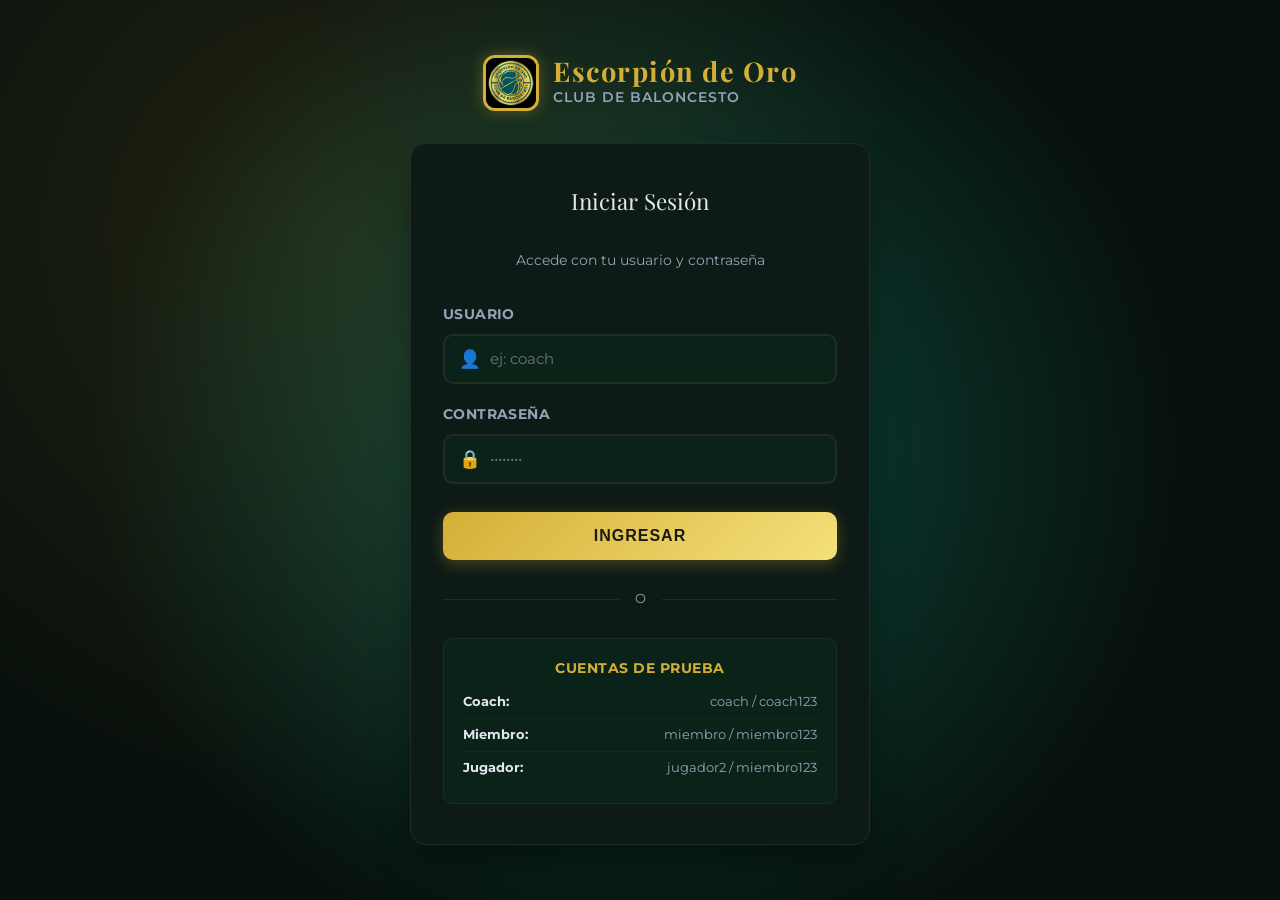
<file: partidos.html>
<!DOCTYPE html>
<html lang="es">
<head>
  <meta charset="UTF-8" />
  <meta name="viewport" content="width=device-width, initial-scale=1.0"/>
  <title>Partidos Finalizados | Escorpión de Oro</title>
  <link rel="preconnect" href="https://fonts.googleapis.com">
  <link rel="preconnect" href="https://fonts.gstatic.com" crossorigin>
  <link href="https://fonts.googleapis.com/css2?family=Montserrat:wght@400;600;800&family=Playfair+Display:wght@700&display=swap" rel="stylesheet">
  <link rel="stylesheet" href="css/style.css" />
</head>
<body>

  <header class="header" id="mainHeader">
    <div class="container header-inner">
      <div class="logo">
        <img src="logo.png" alt="Logo Escorpión de Oro" onerror="this.style.display='none'"/>
        <div class="logo-text">
          <span class="logo-main">ESCORPIÓN DE ORO</span>
          <span class="logo-sub">Club de Baloncesto</span>
        </div>
      </div>
      <div class="club-members" id="clubMembers">
        <span class="members-label">Plantilla</span>
        <div class="members-list" id="membersList"></div>
        <button class="members-toggle" id="membersToggle">+3</button>
      </div>
      <button class="nav-toggle" id="navToggle" aria-label="Abrir menú">
        <span class="bar"></span><span class="bar"></span><span class="bar"></span>
      </button>
      <nav class="nav" id="mainNav">
        <ul class="nav-list">
          <li><a class="nav-link" href="index.html">Inicio</a></li>
          <li><a class="nav-link" href="informacion.html">Información del Club</a></li>
          <li><a class="nav-link" href="horarios.html">Horarios</a></li>
          <li><a class="nav-link active" href="partidos.html">Partidos Finalizados</a></li>
          <li><a class="nav-link" href="puntuacion.html">Puntuación</a></li>
          <li><a class="nav-link" href="cronograma.html">Cronograma</a></li>
          <li><a class="nav-link" href="miembros.html">Plantilla</a></li>
          <li><a class="nav-link" href="noticias.html">Noticias</a></li>
        </ul>
        <div class="nav-extra"><button class="btn-dark" id="themeToggle">🌙</button></div>
      </nav>
    </div>
  </header>

  <main class="container" style="padding:3rem 1.5rem;">
    <div class="panel-grid">
      <div class="card">
        <div class="panel-header">
          <h2>Rol de Partidos Finalizados</h2>
          <div class="search-filtros">
            <input type="text" id="buscarPartido" placeholder="Buscar rival..." />
            <select id="filtroEstado"><option value="todos">Todos</option><option value="ganados">Ganados</option><option value="perdidos">Perdidos</option></select>
          </div>
        </div>
        <div class="table-wrapper">
          <table class="data-table">
            <thead><tr><th>Fecha</th><th>Local</th><th>Resultado</th><th>Visitante</th><th>Competición</th><th>Estado</th></tr></thead>
            <tbody id="partidosBody"></tbody>
          </table>
        </div>
        <p class="empty-msg" id="partidosEmpty" style="display:none">No se encontraron partidos.</p>
      </div>
    </div>
  </main>

  <footer class="footer">
    <div class="container footer-inner">
      <div class="footer-brand"><span class="logo-main">ESCORPIÓN DE ORO</span><p>Pasión y orgullo en cada jugada.</p></div>
      <div class="footer-copy"><p>© 2026 Escorpión de Oro. Todos los derechos reservados.</p></div>
    </div>
  </footer>

  <script src="js/db.js"></script>
  <script src="js/app.js"></script>
</body>
</html>
</file>
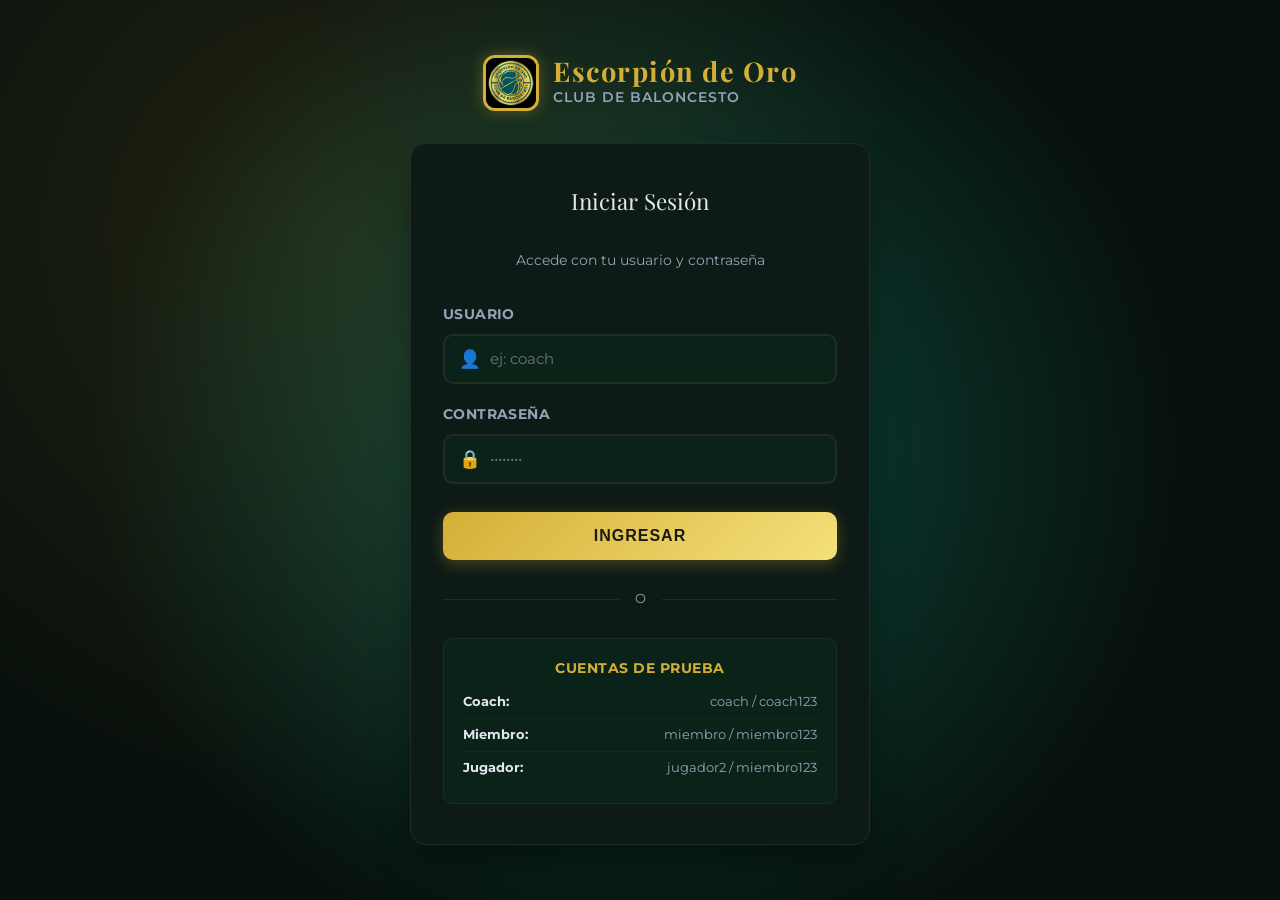
<file: profile.html>
<!DOCTYPE html>
<html lang="es">
<head>
  <meta charset="UTF-8" />
  <meta name="viewport" content="width=device-width, initial-scale=1.0"/>
  <title>Mi Perfil | Escorpión de Oro</title>
  <link rel="preconnect" href="https://fonts.googleapis.com">
  <link rel="preconnect" href="https://fonts.gstatic.com" crossorigin>
  <link href="https://fonts.googleapis.com/css2?family=Montserrat:wght@400;600;800&family=Playfair+Display:wght@700&display=swap" rel="stylesheet">
  <link rel="stylesheet" href="css/style.css" />
</head>
<body>

  <header class="header" id="mainHeader">
    <div class="container header-inner">
      <div class="logo">
        <img src="logo.png" alt="Logo Escorpión de Oro" onerror="this.style.display='none'"/>
        <div class="logo-text">
          <span class="logo-main">ESCORPIÓN DE ORO</span>
          <span class="logo-sub">Club de Baloncesto</span>
        </div>
      </div>
      <div class="nav-extra">
        <button class="btn-dark" id="btnCerrarSesion">Cerrar Sesión</button>
      </div>
    </div>
  </header>

  <main class="container" style="padding:3rem 1.5rem;">
    <div class="panel-grid">
      <div class="card wide-card">
        <div class="profile-header">
          <img id="profileFoto" src="" alt="Foto de perfil" class="profile-foto" onerror="this.style.display='none'"/>
          <div class="profile-info">
            <h2 id="profileNombre">Usuario</h2>
            <span class="profile-rol" id="profileRol">Rol</span>
            <p id="profileEmail">@usuario</p>
          </div>
          <button class="btn-guardar" id="btnCerrarSesionPerfil">Cerrar Sesión</button>
        </div>
        <div class="profile-bio">
          <h3>Sobre mí</h3>
          <p id="profileBio">No hay información disponible.</p>
        </div>
      </div>

      <div class="card">
        <h3>Estadísticas Rápidas</h3>
        <div class="hero-stats" style="justify:flex-start; gap:1.5rem;">
          <div class="stat"><span class="stat-number" id="statPartidos">0</span><span class="stat-label">Partidos registrados</span></div>
          <div class="stat"><span class="stat-number" id="statGanados">0</span><span class="stat-label">Partidos ganados</span></div>
          <div class="stat"><span class="stat-number" id="statCronograma">0</span><span class="stat-label">Actividades agendadas</span></div>
        </div>
      </div>
    </div>
  </main>

  <footer class="footer">
    <div class="container footer-inner">
      <div class="footer-brand"><span class="logo-main">ESCORPIÓN DE ORO</span><p>Pasión y orgullo en cada jugada.</p></div>
      <div class="footer-copy"><p>© 2026 Escorpión de Oro. Todos los derechos reservados.</p></div>
    </div>
  </footer>

  <script src="js/db.js"></script>
  <script src="js/app.js"></script>
  <script>
    document.getElementById('btnCerrarSesion')?.addEventListener('click', async () => {
      await window.escDb.clearSession();
      window.location.href = 'login.html';
    });
    document.getElementById('btnCerrarSesionPerfil')?.addEventListener('click', async () => {
      await window.escDb.clearSession();
      window.location.href = 'login.html';
    });

    async function cargarPerfil() {
      const usuario = await window.escDb.getSession();
      if (!usuario) { window.location.href = 'login.html'; return; }

      document.getElementById('profileNombre').textContent = usuario.nombre;
      document.getElementById('profileRol').textContent = usuario.rol === 'coach' ? 'Entrenador (Coach)' : 'Miembro del club';
      document.getElementById('profileRol').className = 'profile-rol ' + usuario.rol;
      document.getElementById('profileEmail').textContent = '@' + (usuario.username || usuario.email);
      document.getElementById('profileBio').textContent = usuario.bio || 'Sin descripción.';
      document.getElementById('profileFoto').src = usuario.foto || 'logo.png';

      const estado = await window.escDb.load();
      if (estado) {
        document.getElementById('statPartidos').textContent = estado.partidos ? estado.partidos.length : 0;
        const ganados = estado.partidos ? estado.partidos.filter(p => p.estado === 'ganado').length : 0;
        document.getElementById('statGanados').textContent = ganados;
        document.getElementById('statCronograma').textContent = estado.cronograma ? estado.cronograma.length : 0;
      }
    }

    document.addEventListener('DOMContentLoaded', cargarPerfil);
  </script>
</body>
</html>
</file>
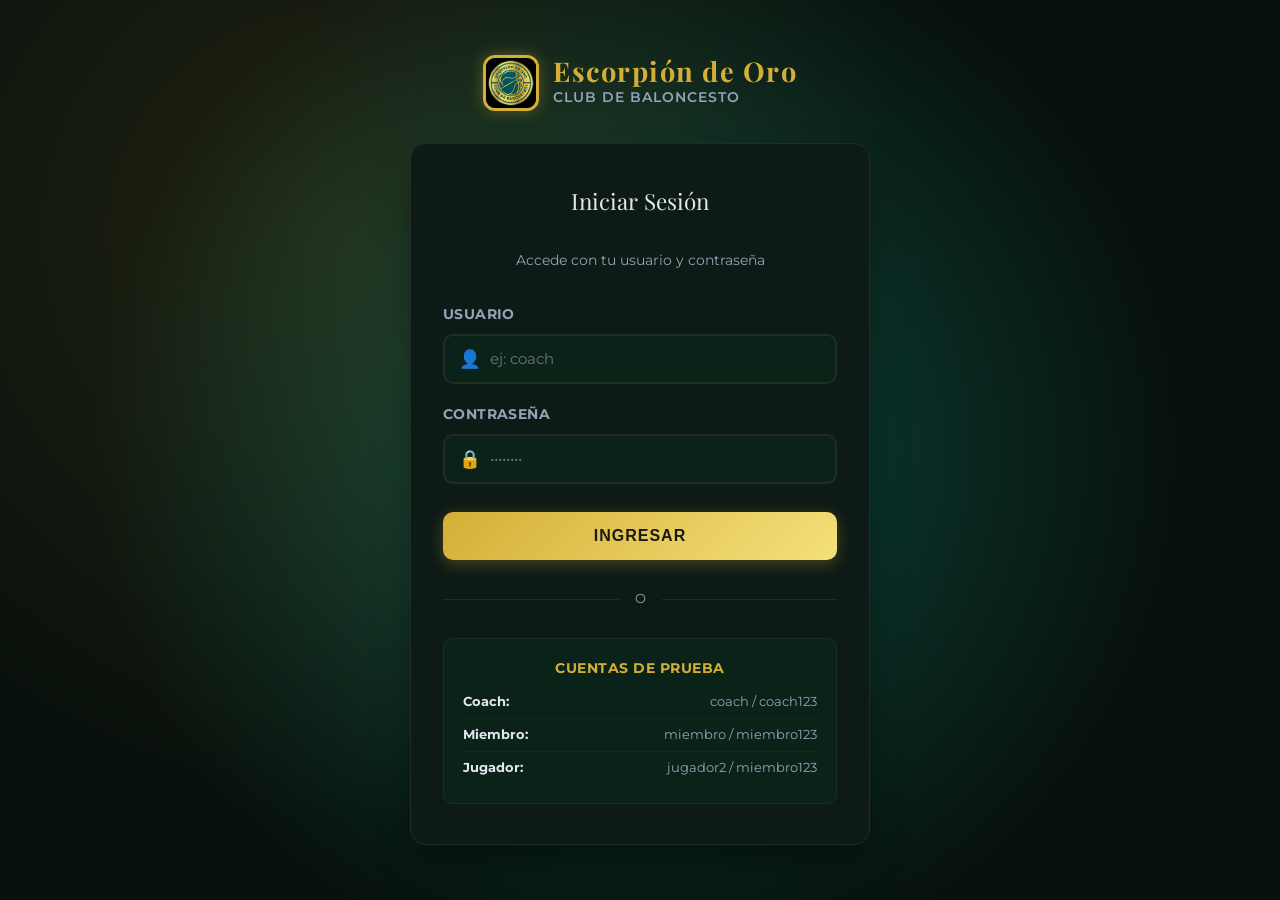
<file: puntuacion.html>
<!DOCTYPE html>
<html lang="es">
<head>
  <meta charset="UTF-8" />
  <meta name="viewport" content="width=device-width, initial-scale=1.0"/>
  <title>Puntuación | Escorpión de Oro</title>
  <link rel="preconnect" href="https://fonts.googleapis.com">
  <link rel="preconnect" href="https://fonts.gstatic.com" crossorigin>
  <link href="https://fonts.googleapis.com/css2?family=Montserrat:wght@400;600;800&family=Playfair+Display:wght@700&display=swap" rel="stylesheet">
  <link rel="stylesheet" href="css/style.css" />
</head>
<body>

  <header class="header" id="mainHeader">
    <div class="container header-inner">
      <div class="logo">
        <img src="logo.png" alt="Logo Escorpión de Oro" onerror="this.style.display='none'"/>
        <div class="logo-text">
          <span class="logo-main">ESCORPIÓN DE ORO</span>
          <span class="logo-sub">Club de Baloncesto</span>
        </div>
      </div>
      <div class="club-members" id="clubMembers">
        <span class="members-label">Plantilla</span>
        <div class="members-list" id="membersList"></div>
        <button class="members-toggle" id="membersToggle">+3</button>
      </div>
      <button class="nav-toggle" id="navToggle" aria-label="Abrir menú">
        <span class="bar"></span><span class="bar"></span><span class="bar"></span>
      </button>
      <nav class="nav" id="mainNav">
        <ul class="nav-list">
          <li><a class="nav-link" href="index.html">Inicio</a></li>
          <li><a class="nav-link" href="informacion.html">Información del Club</a></li>
          <li><a class="nav-link" href="horarios.html">Horarios</a></li>
          <li><a class="nav-link" href="partidos.html">Partidos Finalizados</a></li>
          <li><a class="nav-link active" href="puntuacion.html">Puntuación</a></li>
          <li><a class="nav-link" href="cronograma.html">Cronograma</a></li>
          <li><a class="nav-link" href="miembros.html">Plantilla</a></li>
          <li><a class="nav-link" href="noticias.html">Noticias</a></li>
        </ul>
        <div class="nav-extra"><button class="btn-dark" id="themeToggle">🌙</button></div>
      </nav>
    </div>
  </header>

  <main class="container" style="padding:3rem 1.5rem;">
    <div class="panel-grid">
      <div class="card wide-card">
        <h2>Tabla de Puntuación y Clasificación</h2>
        <div class="score-controls">
          <input type="text" id="nuevoRival" placeholder="Nombre del rival" />
          <input type="number" id="ptsLocal" placeholder="Puntos Escorpión" min="0" />
          <input type="number" id="ptsRival" placeholder="Puntos Rival" min="0" />
          <select id="nuevaCompeticion"><option value="Liga">Liga</option><option value="Amistoso">Amistoso</option><option value="Playoff">Playoff</option></select>
          <button class="btn-guardar" id="guardarPartido">Registrar Partido</button>
          <button class="btn-dark" id="btnImportar" style="margin-left:0.75rem;">📤 Importar JSON</button>
          <input type="file" id="fileImportar" accept=".json" style="display:none" />
        </div>
        <div class="table-wrapper">
          <table class="data-table" id="tablaPuntuacion">
            <thead><tr><th data-sort>Posición</th><th data-sort>Equipo</th><th data-sort>PJ</th><th data-sort>PG</th><th data-sort>PP</th><th data-sort>PF</th><th data-sort>PC</th><th data-sort>Dif.</th><th data-sort>Pts</th></tr></thead>
            <tbody id="puntuacionBody"></tbody>
          </table>
        </div>
      </div>
    </div>
  </main>

  <footer class="footer">
    <div class="container footer-inner">
      <div class="footer-brand"><span class="logo-main">ESCORPIÓN DE ORO</span><p>Pasión y orgullo en cada jugada.</p></div>
      <div class="footer-copy"><p>© 2026 Escorpión de Oro. Todos los derechos reservados.</p></div>
    </div>
  </footer>

  <script src="js/db.js"></script>
  <script src="js/app.js"></script>
</body>
</html>
</file>
<file: css/style.css>
/* ==================== VARIABLES Y BASE ==================== */
:root {
  --verde-frio: #0f766e;
  --verde-frio-oscuro: #0b4a3e;
  --verde-frio-claro: #14b8a6;
  --verde-suave: #ccfbf1;
  --dorado: #d4af37;
  --dorado-oscuro: #b8860b;
  --dorado-suave: #fef3c7;
  --fondo: #08100c;
  --fondo-tarjeta: #0d1a15;
  --fondo-input: #0b2219;
  --texto: #e2e8f0;
  --texto-suave: #94a3b8;
  --borde: #1f2d24;
  --sombra: 0 10px 30px -10px rgba(2, 6, 4, 0.6);
  --transicion: all 0.35s cubic-bezier(0.4, 0, 0.2, 1);
  --radius: 12px;
}

* { box-sizing: border-box; margin: 0; padding: 0; }

html { scroll-behavior: smooth; }

body {
  font-family: 'Montserrat', sans-serif;
  background: var(--fondo);
  color: var(--texto);
  line-height: 1.6;
  overflow-x: hidden;
}

a { text-decoration: none; color: inherit; }
ul { list-style: none; }

h1, h2, h3 { font-family: 'Playfair Display', serif; }

.container { max-width: 1200px; margin: 0 auto; padding: 0 1.5rem; }

/* Utilidades */
.btn-guardar,
.btn-agendar {
  background: var(--dorado);
  color: #1a1a10;
  border: none;
  padding: 0.75rem 1.5rem;
  border-radius: var(--radius);
  font-weight: 700;
  cursor: pointer;
  transition: var(--transicion);
  font-family: inherit;
  letter-spacing: 0.5px;
}
.btn-guardar:hover, .btn-agendar:hover {
  background: #f5e07a;
  transform: translateY(-2px);
  box-shadow: 0 0 15px rgba(212, 175, 55, 0.4);
}

.btn-dark {
  background: transparent;
  color: var(--texto);
  border: 1px solid var(--borde);
  padding: 0.5rem 0.9rem;
  border-radius: var(--radius);
  cursor: pointer;
  transition: var(--transicion);
  font-size: 1.2rem;
}
.btn-dark:hover { border-color: var(--dorado); color: var(--dorado); }

.card {
  background: var(--fondo-tarjeta);
  border: 1px solid var(--borde);
  border-radius: var(--radius);
  padding: 1.5rem;
  box-shadow: var(--sombra);
  transition: var(--transicion);
}
.card:hover { border-color: var(--verde-frio); }

.wide-card { grid-column: 1 / -1; }

.empty-msg { color: var(--texto-suave); text-align: center; padding: 1rem; }

/* ==================== HEADER ==================== */
.header {
  position: sticky;
  top: 0;
  z-index: 1000;
  background: rgba(8, 16, 12, 0.85);
  backdrop-filter: blur(10px);
  border-bottom: 1px solid var(--borde);
}

.header-inner {
  display: flex;
  align-items: center;
  justify-content: space-between;
  padding: 0.9rem 1.5rem;
  gap: 1rem;
  flex-wrap: wrap;
}

.logo {
  display: flex;
  align-items: center;
  gap: 0.75rem;
  flex-shrink: 0;
}

.logo img {
  width: 48px;
  height: 48px;
  border-radius: 50%;
  border: 3px solid var(--dorado);
  object-fit: cover;
  box-shadow: 0 0 15px rgba(212, 175, 55, 0.4);
}

.logo-text { display: flex; flex-direction: column; }
.logo-main {
  font-family: 'Playfair Display', serif;
  font-size: 1.25rem;
  font-weight: 700;
  letter-spacing: 1px;
  color: var(--texto);
}
.logo-sub { font-size: 0.75rem; color: var(--dorado); letter-spacing: 1.5px; text-transform: uppercase; }

/* Miembros en header */
.club-members {
  display: flex;
  align-items: center;
  gap: 0.5rem;
  font-size: 0.8rem;
  color: var(--texto-suave);
}
.members-label { font-weight: 600; text-transform: uppercase; letter-spacing: 0.5px; color: var(--dorado); }
.members-list { display: flex; gap: 0.35rem; }
.member-avatar {
  width: 28px;
  height: 28px;
  border-radius: 50%;
  border: 2px solid var(--verde-frio);
  object-fit: cover;
  background: var(--fondo-input);
  cursor: default;
  transition: var(--transicion);
}
.member-avatar:hover { border-color: var(--dorado); transform: scale(1.1); }
.members-toggle {
  background: var(--fondo-input);
  border: 1px solid var(--borde);
  color: var(--texto);
  border-radius: 50%;
  width: 28px;
  height: 28px;
  font-size: 0.75rem;
  cursor: pointer;
  transition: var(--transicion);
  display: flex; align-items: center; justify-content: center;
}
.members-toggle:hover { border-color: var(--dorado); }

/* Navegación */
.nav-toggle { display: none; flex-direction: column; gap: 5px; background: none; border: none; cursor: pointer; }
.nav-toggle .bar { width: 24px; height: 2.5px; background: var(--texto); border-radius: 2px; }

.nav { display: flex; align-items: center; gap: 1.5rem; flex-shrink: 0; }
.nav-list { display: flex; gap: 0.25rem; }
.nav-link {
  background: transparent;
  border: none;
  color: var(--texto-suave);
  font-family: inherit;
  font-size: 0.85rem;
  font-weight: 600;
  padding: 0.6rem 1rem;
  border-radius: var(--radius);
  cursor: pointer;
  transition: var(--transicion);
  white-space: nowrap;
}
.nav-link:hover, .nav-link.active {
  color: var(--dorado);
  background: rgba(212, 175, 55, 0.08);
}
.nav-link.active { color: var(--dorado); }

.nav-extra { margin-left: auto; }

/* ==================== HERO ==================== */
.hero {
  padding: 5rem 1.5rem 7rem;
  background: radial-gradient(circle at 60% 20%, rgba(15, 118, 110, 0.15), transparent 50%),
              radial-gradient(circle at 90% 80%, rgba(212, 175, 55, 0.1), transparent 40%);
  position: relative;
  overflow: hidden;
}
.hero::before {
  content: "";
  position: absolute; inset: 0;
  background: url('WhatsApp Image 2026-11-12 at 16.20.46.jpeg') center/cover no-repeat;
  opacity: 0.15;
  pointer-events: none;
}
.hero-content { position: relative; max-width: 900px; margin: 0 auto; text-align: center; }
.hero-badge {
  display: inline-block;
  background: rgba(212, 175, 55, 0.12);
  color: var(--dorado);
  border: 1px solid rgba(212, 175, 55, 0.35);
  padding: 0.4rem 1rem;
  border-radius: 50px;
  font-size: 0.8rem;
  font-weight: 700;
  letter-spacing: 1px;
  text-transform: uppercase;
  margin-bottom: 1rem;
}
.hero-title {
  font-size: clamp(2rem, 5vw, 3.5rem);
  line-height: 1.1;
  margin-bottom: 1rem;
  color: var(--texto);
}
.hero-title span { color: var(--dorado); }
.hero-text {
  font-size: 1.1rem;
  color: var(--texto-suave);
  max-width: 650px;
  margin: 0 auto 2rem;
}
.hero-stats {
  display: flex;
  justify-content: center;
  gap: 2rem;
  margin-bottom: 2.5rem;
  flex-wrap: wrap;
}
.stat { text-align: center; }
.stat-number {
  display: block;
  font-family: 'Playfair Display', serif;
  font-size: 2rem;
  font-weight: 700;
  color: var(--dorado);
}
.stat-label { font-size: 0.8rem; color: var(--texto-suave); text-transform: uppercase; letter-spacing: 0.5px; }
.hero-img {
  width: 100%; max-width: 360px;
  border-radius: var(--radius);
  border: 3px solid var(--verde-frio);
  box-shadow: var(--sombra);
  margin-top: 1.5rem;
  object-fit: cover;
}

/* ==================== TABS ==================== */
.tabs-container { padding: 3rem 1.5rem 5rem; }

.tab-bar {
  display: flex;
  gap: 0.4rem;
  flex-wrap: wrap;
  justify-content: center;
  margin-bottom: 2.5rem;
  border-bottom: 1px solid var(--borde);
  padding-bottom: 1rem;
}
.tab-btn {
  background: transparent;
  border: none;
  border-bottom: 2px solid transparent;
  color: var(--texto-suave);
  font-family: inherit;
  font-size: 0.95rem;
  font-weight: 600;
  padding: 0.75rem 1.4rem;
  cursor: pointer;
  transition: var(--transicion);
  border-radius: var(--radius) var(--radius) 0 0;
}
.tab-btn:hover { color: var(--texto); background: rgba(255,255,255,0.03); }
.tab-btn.active {
  color: var(--dorado);
  border-bottom-color: var(--dorado);
  background: rgba(212, 175, 55, 0.06);
}

.tab-panel { display: none; animation: fadeIn 0.4s ease; }
.tab-panel.active { display: block; }

@keyframes fadeIn { from { opacity: 0; transform: translateY(10px); } to { opacity: 1; transform: translateY(0); } }

.panel-grid {
  display: grid;
  grid-template-columns: repeat(auto-fit, minmax(300px, 1fr));
  gap: 1.5rem;
}

.panel-header {
  display: flex;
  justify-content: space-between;
  align-items: center;
  margin-bottom: 1rem;
  flex-wrap: wrap;
  gap: 0.75rem;
}
.search-filtros { display: flex; gap: 0.5rem; align-items: center; }
.search-filtros input,
.search-filtros select {
  background: var(--fondo-input);
  border: 1px solid var(--borde);
  color: var(--texto);
  padding: 0.55rem 0.85rem;
  border-radius: 8px;
  font-family: inherit;
  font-size: 0.9rem;
  outline: none;
  transition: var(--transicion);
}
.search-filtros input:focus, .search-filtros select:focus { border-color: var(--dorado); }

.score-controls {
  display: flex;
  gap: 0.5rem;
  flex-wrap: wrap;
  margin-bottom: 1.5rem;
  align-items: flex-end;
}
.score-controls input {
  background: var(--fondo-input);
  border: 1px solid var(--borde);
  color: var(--texto);
  padding: 0.6rem 0.85rem;
  border-radius: 8px;
  font-family: inherit;
  width: 130px;
}
.score-controls select {
  background: var(--fondo-input);
  border: 1px solid var(--borde);
  color: var(--texto);
  padding: 0.6rem 0.85rem;
  border-radius: 8px;
  font-family: inherit;
}

/* ==================== TABLAS ==================== */
.table-wrapper { overflow-x: auto; border: 1px solid var(--borde); border-radius: var(--radius); }
.data-table {
  width: 100%;
  border-collapse: collapse;
  font-size: 0.9rem;
}
.data-table th {
  background: var(--fondo-input);
  color: var(--dorado);
  text-align: left;
  padding: 0.85rem 1rem;
  font-weight: 700;
  text-transform: uppercase;
  font-size: 0.78rem;
  letter-spacing: 0.4px;
  border-bottom: 1px solid var(--borde);
  cursor: pointer;
  user-select: none;
}
.data-table th:hover { color: var(--texto); }
.data-table th[data-sort]::after { content: " ↕"; font-size: 0.7rem; color: var(--texto-suave); }
.data-table td {
  padding: 0.85rem 1rem;
  border-bottom: 1px solid var(--borde);
  color: var(--texto);
}
.data-table tr:last-child td { border-bottom: none; }
.data-table tr:hover { background: rgba(15, 118, 110, 0.05); }

.estado-badge {
  display: inline-block;
  padding: 0.2rem 0.6rem;
  border-radius: 50px;
  font-size: 0.75rem;
  font-weight: 700;
  text-transform: uppercase;
}
.estado-ganado { background: rgba(20, 184, 166, 0.15); color: var(--verde-frio-claro); border: 1px solid rgba(20, 184, 166, 0.3); }
.estado-perdido { background: rgba(239, 68, 68, 0.15); color: #fca5a5; border: 1px solid rgba(239, 68, 68, 0.3); }

/* ==================== CRONOGRAMA ==================== */
.cronograma-controls {
  display: flex;
  gap: 0.75rem;
  flex-wrap: wrap;
  margin-bottom: 1.5rem;
  align-items: center;
}
.cronograma-grid {
  display: grid;
  grid-template-columns: repeat(auto-fill, minmax(260px, 1fr));
  gap: 1rem;
}
.cronograma-item {
  background: var(--fondo-input);
  border: 1px solid var(--borde);
  border-left: 4px solid var(--verde-frio);
  border-radius: 8px;
  padding: 1rem;
  display: flex;
  flex-direction: column;
  gap: 0.5rem;
  transition: var(--transicion);
}
.cronograma-item:hover { border-color: var(--dorado); transform: translateY(-3px); }
.cronograma-item.tipo-Reunión { border-left-color: var(--dorado); }
.cronograma-item.tipo-Evento { border-left-color: #a855f7; }
.cronograma-item.tipo-Partido { border-left-color: #ef4444; }
.cronograma-tipo {
  font-size: 0.7rem;
  font-weight: 700;
  text-transform: uppercase;
  letter-spacing: 0.5px;
  color: var(--dorado);
}
.cronograma-tipo.tipo-Reunión { color: var(--dorado); }
.cronograma-tipo.tipo-Evento { color: #c084fc; }
.cronograma-tipo.tipo-Partido { color: #f87171; }
.cronograma-titulo { font-weight: 700; font-size: 1.05rem; }
.cronograma-meta { font-size: 0.82rem; color: var(--texto-suave); display: flex; gap: 0.75rem; }

/* Modal */
.modal {
  display: none;
  position: fixed;
  inset: 0;
  background: rgba(2, 6, 4, 0.7);
  backdrop-filter: blur(6px);
  z-index: 2000;
  align-items: center;
  justify-content: center;
  padding: 1rem;
}
.modal.active { display: flex; }
.modal-content {
  background: var(--fondo-tarjeta);
  border: 1px solid var(--borde);
  border-radius: var(--radius);
  padding: 1.75rem;
  width: 100%;
  max-width: 460px;
  position: relative;
  animation: fadeIn 0.3s ease;
}
.cerrar {
  position: absolute; top: 1rem; right: 1.2rem;
  font-size: 1.5rem; color: var(--texto-suave); cursor: pointer;
}
.cerrar:hover { color: var(--texto); }
.modal-content label {
  display: block; font-size: 0.85rem; font-weight: 600; margin: 1rem 0 0.4rem; color: var(--texto-suave);
}
.modal-content input,
.modal-content select {
  width: 100%;
  background: var(--fondo-input);
  border: 1px solid var(--borde);
  color: var(--texto);
  padding: 0.65rem 0.9rem;
  border-radius: 8px;
  font-family: inherit;
  margin-bottom: 0.5rem;
}

/* ==================== GALERÍA ==================== */
.gallery { display: grid; grid-template-columns: repeat(auto-fill, minmax(140px, 1fr)); gap: 0.75rem; }
.gallery-item {
  aspect-ratio: 1;
  border-radius: 8px;
  overflow: hidden;
  border: 1px solid var(--borde);
  background: var(--fondo-input);
}
.gallery-item img { width: 100%; height: 100%; object-fit: cover; opacity: 0.85; transition: var(--transicion); }
.gallery-item img:hover { opacity: 1; transform: scale(1.05); }

/* ==================== VALORES ==================== */
.values-grid { display: grid; gap: 1.2rem; }
.value { display: flex; gap: 1rem; align-items: flex-start; padding: 1rem; background: var(--fondo-input); border-radius: var(--radius); border: 1px solid var(--borde); }
.value-num {
  font-family: 'Playfair Display', serif;
  font-size: 1.4rem;
  font-weight: 700;
  color: var(--dorado);
  flex-shrink: 0;
}
.value h3 { font-size: 1rem; margin-bottom: 0.3rem; color: var(--texto); }
.value p { font-size: 0.85rem; color: var(--texto-suave); }

/* Social */
.social { display: flex; gap: 0.6rem; margin-top: 1rem; flex-wrap: wrap; }
.social a {
  background: var(--fondo-input);
  color: var(--texto-suave);
  padding: 0.5rem 0.9rem;
  border-radius: 8px;
  font-size: 0.8rem;
  border: 1px solid var(--borde);
  transition: var(--transicion);
}
.social a:hover { color: var(--dorado); border-color: var(--dorado); }

/* ==================== FOOTER ==================== */
.footer {
  border-top: 1px solid var(--borde);
  background: #060b08;
  padding: 3rem 1.5rem 2rem;
  margin-top: 3rem;
}
.footer-inner { display: flex; flex-direction: column; gap: 1.5rem; align-items: center; text-align: center; }
.footer-brand .logo-main { font-family: 'Playfair Display', serif; font-size: 1.5rem; font-weight: 700; color: var(--dorado); letter-spacing: 1px; }
.footer-brand p { color: var(--texto-suave); font-size: 0.9rem; }
.footer-copy p { color: var(--texto-suave); font-size: 0.8rem; }

/* ==================== RESPONSIVE ==================== */
@media (max-width: 768px) {
  .nav-toggle { display: flex; }
  .nav {
    position: absolute;
    top: 100%; left: 0; right: 0;
    background: var(--fondo-tarjeta);
    border-bottom: 1px solid var(--borde);
    flex-direction: column;
    padding: 1rem;
    gap: 0.5rem;
    display: none;
  }
  .nav.open { display: flex; }
  .nav-list { flex-direction: column; gap: 0.2rem; width: 100%; }
  .nav-extra { margin-left: 0; margin-top: 1rem; width: 100%; justify-content: center; }
  .club-members { order: 3; width: 100%; justify-content: center; margin-top: 0.5rem; }
  .members-toggle { display: none; }
  .tab-bar { justify-content: flex-start; overflow-x: auto; padding-bottom: 0.5rem; border-bottom: none; }
  .tab-btn { white-space: nowrap; border-bottom: 2px solid transparent; }
  .hero-stats { gap: 1.5rem; }
  .panel-header { flex-direction: column; align-items: stretch; }
  .search-filtros { flex-direction: column; align-items: stretch; }
  .score-controls { flex-direction: column; align-items: stretch; }
  .score-controls input { width: 100%; }
  .cronograma-controls { flex-direction: column; align-items: stretch; }
}
</file>
